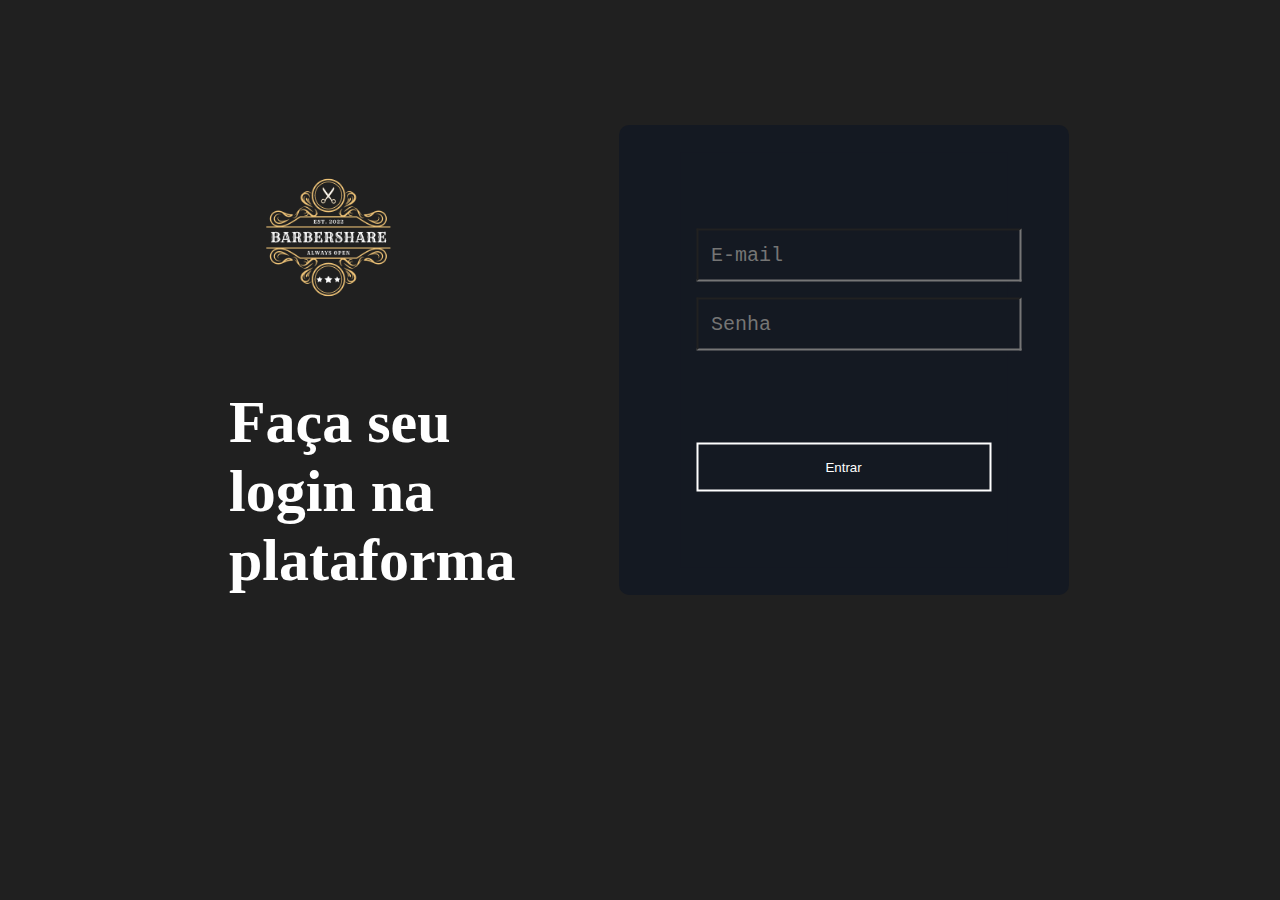
<file: index.html>
<!DOCTYPE html>
<html lang="en">
<head>
    <meta charset="UTF-8">
    <meta http-equiv="X-UA-Compatible" content="IE=edge">
    <meta name="viewport" content="width=device-width, initial-scale=1.0">
    <title>Login | Barbershare</title>
    <link rel="stylesheet" href="style.css">
</head>
<body>
    <section class="container">
       
        <div class="box-content">
            <div class="text-content">
                <img src="logo.png" alt="logo" width="200px">
                <h2>Faça seu login na plataforma</h2>
            </div>
        </div>
    
    
        <div class="box">
            <form class="form-content">
                <div>
                    <input type="email" placeholder="E-mail">
                
                    <input type="password" placeholder="Senha">
                </div>
                <button>Entrar</button>
            </form>
        </div>
    </section>
    
</body>
</html>
</file>
<file: style.css>
body {
     background: #202020; font-family: Georgia, 'Times New Roman', Times, serif;
     padding: 0 !important;
}

.container{
    display: flex;
    justify-content: space-evenly;
    flex-direction: row;
    max-width: 80%;
    margin: 0 auto;
    margin-top: 120px;     
           
}

.container .wrap{
    display: flex;
    text-align: center;
    flex-direction: row;
    justify-content: flex-start;
    margin-bottom: 4px;
    flex-wrap: wrap;
    color: #fff;
}


.box{
    position: relative;
    width: 400px;
    height: 420px;
    background-color: #141922;
    transition: 0.3s;
    overflow: hidden;
    padding: 25px;
    border-radius: 10px;
    margin-top: 5px;
}

.box-dashboard-perfil{
    position: relative;
    width: 400px;
    height: 105px;
    background-color: #141922;
    transition: 0.3s;
    overflow: hidden;
    padding: 25px;
    border-radius: 5px;
    margin-top: 5px;
}

.box-dashboard{
    position: relative;
    width: 200px;
    height: 105px;
    background-color: #141922;
    transition: 0.3s;
    overflow: hidden;
    padding: 25px;
    border-radius: 10px;
    margin-top: 5px;
}


.box-content{
    position: relative;
    width: 300px;
    height: 420px;
    transition: 0.3s;
    flex-wrap: wrap;
    overflow: visible;
    padding: 15px;
}


.box-content .text-content{
    background-color: transparent;
    color: #fff;
    font-size: 40px;
}


.text-content{
    position: absolute;
    top:50%;
    left:50%;
    transform: translate(-50%, -50%);
    background-color: #141922;
    width: 295px;
    height: 415px;
    z-index: 10;
    color: #fff;
    padding: 0 1em;
    display: flex;
    flex-direction: column;
    justify-content: space-evenly;
}

.form-content{
    position: absolute;
    top:50%;
    left:50%;
    transform: translate(-50%, -50%);
    background-color: #141922;
    width: 295px;
    height: 415px;
    z-index: 10;
    color: #fff;
    padding: 0 1em;
    display: flex;
    flex-direction: column;
    justify-content: space-evenly;
}



.form-content input{
    width: 100%;
    margin-bottom: 16px;
    background-color: #141922;
    padding: 13px;
    color: #fff;
    font-size: 20px;
    font-family: 'Courier New', Courier, monospace;
}

.text-content a {
    text-decoration: none;
    display: block;
    width: 100%;
    text-align: center;
    color: #fff;
    line-height: 43px;
    border: 2px solid #fff;
}

.form-content a, button {
    display: block;
    width: 100%;
    text-align: center;
    color: #fff;
    line-height: 43px;
    border: 2px solid #fff;
    background-color: transparent;
    cursor: pointer;
}
</file>
